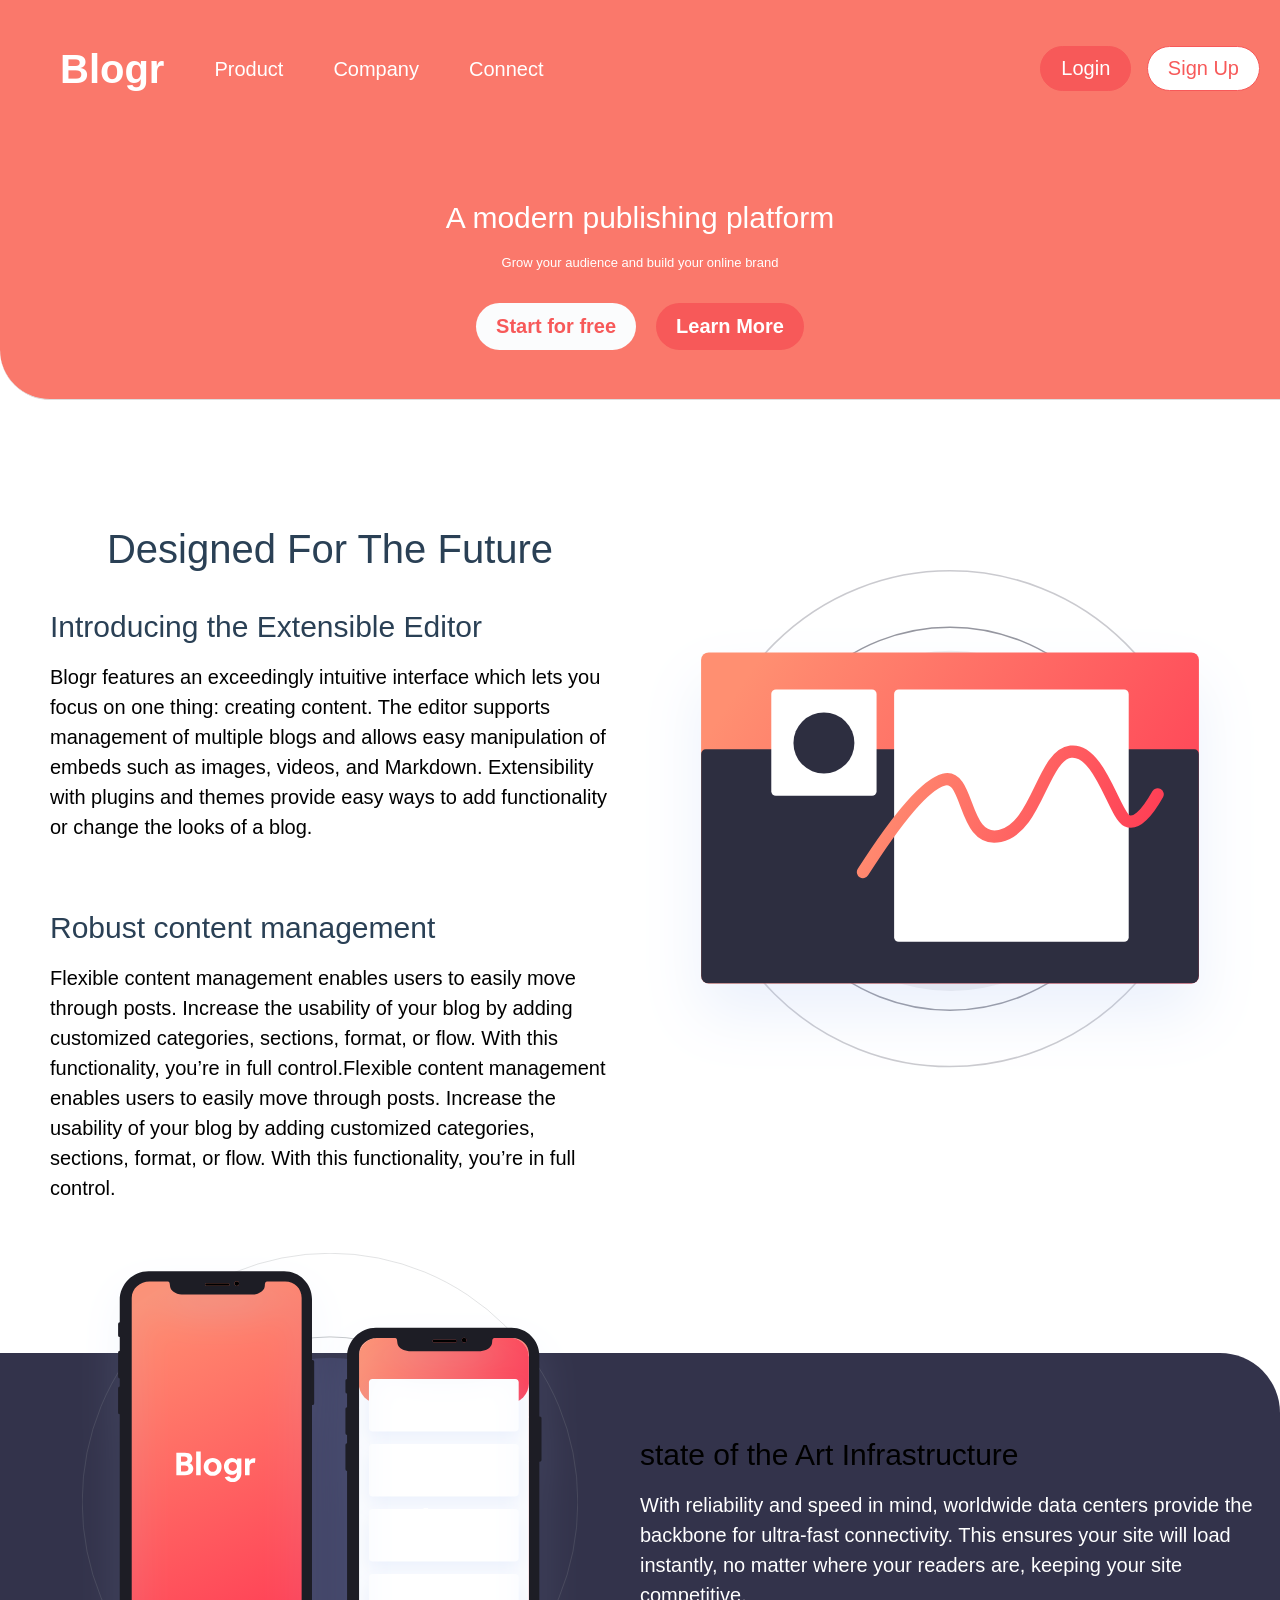
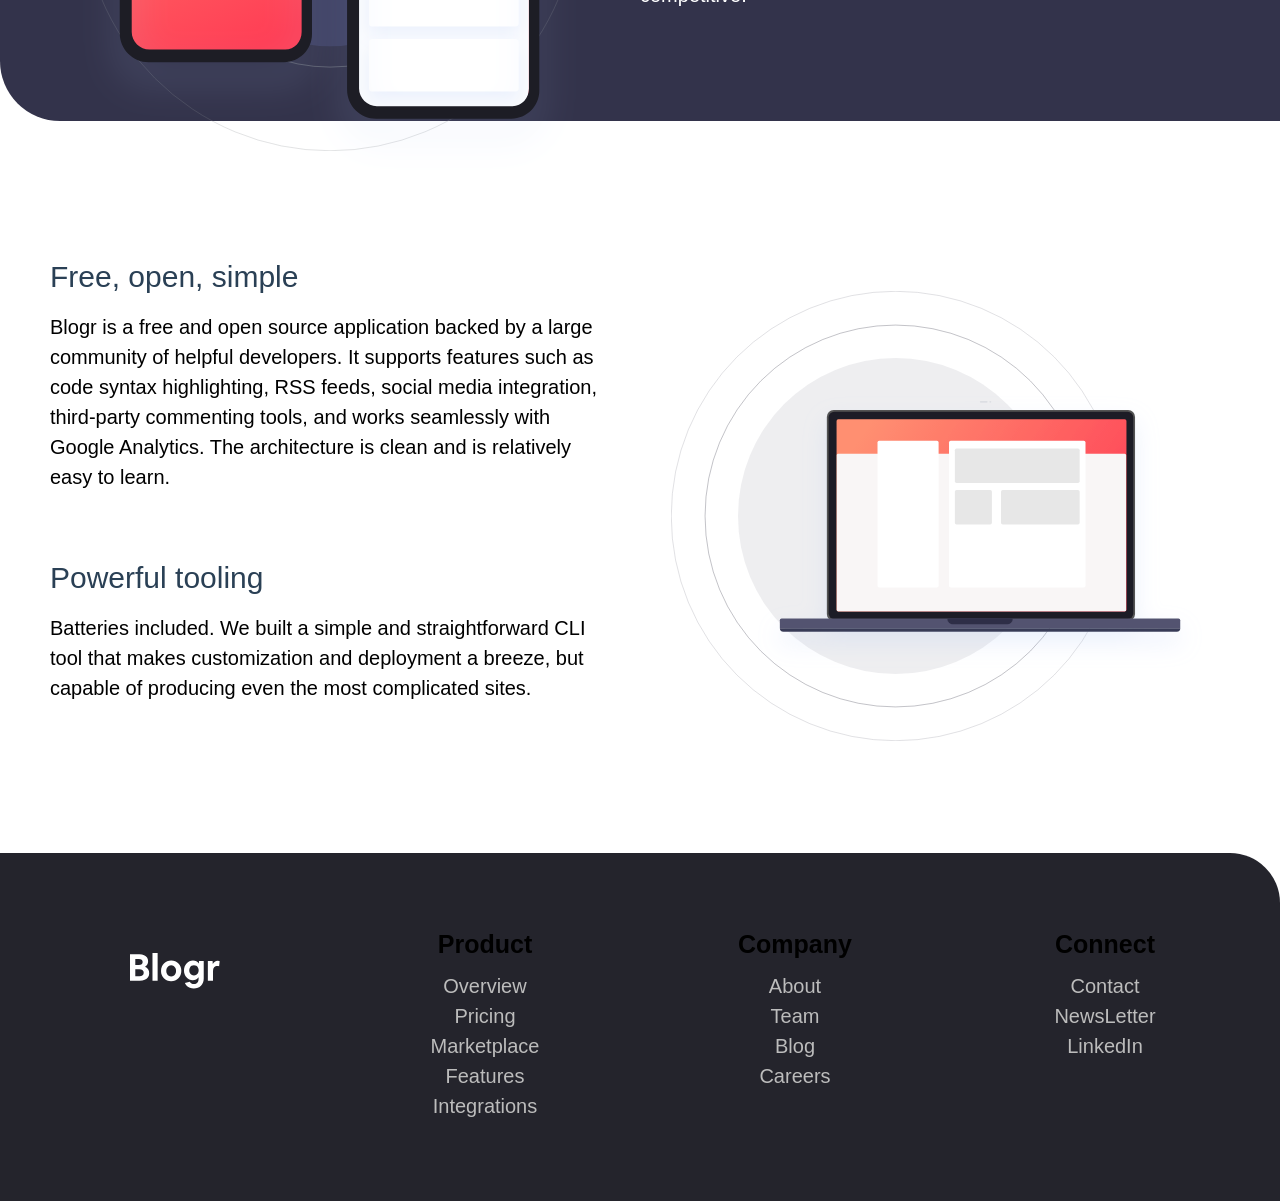
<file: index.html>
<!doctype html>
<html lang="en">
<head>
    <meta charset="UTF-8">
    <meta name="viewport"
          content="width=device-width, user-scalable=no, initial-scale=1.0, maximum-scale=1.0, minimum-scale=1.0">
    <meta http-equiv="X-UA-Compatible" content="ie=edge">
    <link rel="stylesheet" href="CSS/style.css">
    <link rel="stylesheet" href="CSS/normalize.css">
    <title>blogr</title>
</head>
<body>
    <header class="header-background">
        <nav>
            <!-- <div class="hero-background">
                <img src="images/bg-pattern-intro-desktop.svg" alt="">
             </div> -->
 
           <ul class="header-links">

             <ul class="dropdowns">

            <div class="header-title">
               <h1>Blogr</h1>
             </div>
           <li class="dropdown">
             <a href="#">Product</a>
             <ul class="dropdown-content">
               <li><a href="#">Overview</a></li>
               <li><a href="#">Pricing</a></li>
               <li><a href="#">Marketplace</a></li>
               <li><a href="#">Features</a></li>
               <li><a href="#">Integrations</a></li>
             </ul> 
           </li>
             <li class="dropdown">
               <a href="#">Company</a>
               <ul class="dropdown-content">
                 <li><a href="#">About</a></li>
                 <li><a href="#">Team</a></li>
                 <li><a href="#">Blog</a></li>
                 <li><a href="#">Careers</a></li>
               </ul>
             </li>
           <li class="dropdown">
             <a href="#">Connect</a>
             <ul class="dropdown-content">
               <li><a href="#">Contact</a></li>
               <li><a href="#">Newsletter</a></li>
               <li><a href="#">LinkedIn</a></li>
             </ul>
           </li>
         </ul>
         
           <div class="login-signup">
             <button class="login-btn">Login</button>
             <button class="signup-btn">Sign Up</button>
           </div>
       </ul>
    
         <div class="hero">
           <h2>A modern publishing platform</h2>
           <p>Grow your audience and build your online brand</p>
           <div class="start-btn">
             <button class="first-child">Start for free</button>
             <button class="last-child">Learn More</button>
           </div>
         </div>
         </nav>
       </header>
<section class="block ">
    <div class="container grid grid--1x2">
        <div class="image">
            <img src="images/illustration-editor-mobile.svg" alt="">
        </div>
        <div class="media reordered">
            <h1 class="h1">Designed For The Future</h1>

            <div class="media__title">
                <h2>Introducing the Extensible Editor</h2>
            </div>
            <div class="media__body">
                <p>Blogr features an exceedingly intuitive interface which lets you focus on one thing: creating content. The editor supports management of multiple blogs and allows easy manipulation of embeds such as images, videos, and Markdown. Extensibility with plugins and themes provide easy ways to add functionality or change the looks of a blog.</p>
            </div>
            <div class="media__title">
                <h2>Robust content management </h2>
            </div>
            <div class="media__body">
                <p>Flexible content management enables users to easily move through posts. Increase the usability of your blog by adding customized categories, sections, format, or flow. With this functionality, you’re in full control.Flexible content management enables users to easily move through posts. Increase the usability of your blog by adding customized categories, sections, format, or flow. With this functionality, you’re in full control.</p>
            </div>
        </div>
    </div>
</section>
<section class="block block--curved block--dark second--block">
    <div class="container grid grid--1x2">
        <div class="image--block">
            <div class="image--pattern">
                <img class="img-pattern" src="images/bg-pattern-circles.svg">
            </div>
            <div class="image-phone">
                <img src="images/illustration-phones.svg" alt="">
            </div>
        </div>
        <div class="media">
            <div class="second--media__title">
                <h2>state of the Art Infrastructure</h2>
            </div>
            <div class="media__body">
                <p>With reliability and speed in mind, worldwide data centers provide the backbone for ultra-fast connectivity. This ensures your site will load instantly, no matter where your readers are, keeping your site competitive.</p>
            </div>
        </div>
    </div>
</section>
<section class="block block--third">
    <div class="container grid grid--1x2">
        <div class="image third-image">
            <img src="images/illustration-laptop-desktop.svg" alt="">
        </div>
        <div class="media reordered">
            <div class="media__title">
                <h2>Free, open, simple</h2>
            </div>
            <div class="media__body">
                <p>Blogr is a free and open source application backed by a large community of helpful developers. It supports features such as code syntax highlighting, RSS feeds, social media integration, third-party commenting tools, and works seamlessly with Google Analytics. The architecture is clean and is relatively easy to learn.</p>
            </div>
            <div class="media__title">
                <h2>Powerful tooling</h2>
            </div>
            <div class="media__body">
                <p>Batteries included. We built a simple and straightforward CLI tool that makes customization and deployment a breeze, but capable of producing even the most complicated sites.</p>
            </div>
        </div>
    </div>
</section>

<section class="footer block block--black block--curved--single">
    <div class="footer--element">
    <footer class="grid grid--1x4 container">
            <img src="images/logo.svg" class="footer-logo" alt="">
            <div class="footer--items">
                <h3 class="footer--items--heading">Product</h3>
                <ul class="list">
                    <li class="list__item">Overview</li>
                    <li class="list__item">Pricing</li>
                    <li class="list__item">Marketplace</li>
                    <li class="list__item">Features</li>
                    <li class="list__item">Integrations</li>
                </ul>
            </div>
            <div class="footer--items">
                <h3 class="footer--items--heading">Company</h3>
                <ul class="list">
                    <li class="list__item">About</li>
                    <li class="list__item">Team</li>
                    <li class="list__item">Blog</li>
                    <li class="list__item">Careers</li>
                </ul>
            </div>
            <div class="footer--items">
                <h3 class="footer--items--heading">Connect</h3>
                <ul class="list">
                    <li class="list__item">Contact</li>
                    <li class="list__item">NewsLetter</li>
                    <li class="list__item">LinkedIn</li>
                </ul>
            </div>
    </footer>
    </div>
</section>
<script src="main.js"></script>
</body>
</html>
</file>
<file: CSS/style.css>
*, *::after, *::before {
  box-sizing: border-box;
}

html {
  font-size: 62.5%;
}

img {
  width: 100%;
}

body {
  font-family: Inter, Arial, Helvetica, sans-serif;
  font-size: 2rem;
  line-height: 1.5;
  color: var(--color-white);
}
a {
  color: #fff;
  text-decoration: none;
}

h1, h2, h3, h4, h5, h6 {
  font-family: "Ubuntu", sans-serif;
  font-weight: 400;
}

h1 {
  font-size: 2.5rem;
 
}

h2 {
  font-size: 2rem;
}

h3 {
  font-size: 1.75rem;
}

h4 {
  font-size: 1.5rem;
}

h5 {
  font-size: 1.25rem;
}

h6 {
  font-size: 1rem;
}

/* Header styles */
header {
padding: 20px;
border-bottom: 1px solid #ddd;
display: flex;
flex-direction: column;
align-items: center;
justify-content: space-between;
border-bottom-left-radius: 5rem;
position: relative;
overflow: hidden;
}
.header-background {
  background-color: rgb(250,120,107) ;
  background-image: url('C:/Users/yordi/Downloads/blogr/images/bg-pattern-intro-desktop.svg'); /* Adjust the path as needed */
  background-size: cover; 
  background-position: center; 
  background-repeat: no-repeat; /* Prevents the image from repeating */
  height: 400px; 
  width: 100%;
}

nav {
width: 100%;
display: flex;
flex-direction: column;
align-items: center;
}

.header-links {
display: flex;
align-items: center;
justify-content: space-between;
width: 100%;
list-style-type: none;
padding: 0;
margin: 0;
}

.header-title h1 {
margin-right: 20px;
}

.header-title h1{
margin-right: 50px;
color:#fff;
text-align: left;
font-weight: 600;
}

.dropdowns {
display: flex;
align-items: center;
list-style-type: none;
}

.dropdown {
position: relative;
margin-right: 50px;
}

.dropdown-content {
display: none;
position: absolute;
top: 100%;
left: 0;
background-color: #fff;
box-shadow: 0 4px 8px rgba(0, 0, 0, 0.1);
z-index: 1;
width: 200px;
list-style-type: none;

}

.dropdown:hover .dropdown-content {
display: block;
}

.dropdown-content a {
padding: 3px;
color: #333;
}

.dropdown-content a:hover {
font-weight: bold; /* Bold text on hover */
}
.login-signup button {
padding: 10px 20px;
margin-left: 10px;
cursor: pointer;
border-radius: 5rem;
}
.login-btn {
background-color: #f75959;/* Replace with your desired HSLA color */
color: #fff; /* Assuming this is your desired text color */
border: 1px solid #f75959; /* Replace with your desired HSLA color */
padding: 10px 20px; /* Adjust padding as needed */
cursor: pointer;
}
.signup-btn {
background-color: #fff;
color: #f75959; /* Assuming this is your desired text color */
border: 1px solid #f75959; /* Adding a border for contrast */
padding: 10px 20px; /* Adjust padding as needed */
cursor: pointer;
}
.login-btn:hover {
background-color: #fff;
color: #f75959;; /* Text color on hover */
}
.signup-btn:hover {
background-color: hsl(355, 100%, 74%);
color: #fff;/* Text color on hover */
}

/* Media queries for responsiveness */
@media screen and (max-width: 768px) {
.header-links {
    flex-direction: column;
    align-items: flex-start;
    margin-left: 0;
    margin-top: 10px;
}

.login-signup {
    margin-left: 0;
    margin-top: 10px;
}
}

.h1{
text-align: center;
color:#2A4055;
}
h1, h2, h3 {
  color: var(--color-white);
  margin-bottom: 1rem;
  line-height: 1.1;
}

h1 {
  font-size: 6rem;
}

h2 {
  font-size: 3rem;
  font-weight: 450;
  color: #2A4055;
  line-height: 1.7;
}

h3 {
  font-size: 2.8rem;
  font-weight: 600;
  line-height: 1.3;
}

p {
  margin-top: 0;
}

.container {
  max-width: 1240px;
  margin: 0 auto;
}

/* Button */
.btn {
  border: none;
  outline: none;
  padding: 1rem 1rem;
  border-radius: var(--border-radius);
  font-weight: 500;
  font-size: 1.8rem;
}

.btn-primary {
  color: var(--color-primary);
  background: linear-gradient(90deg, hsla(9, 94%, 70%, 1) 0%, hsla(354, 96%, 63%, 1) 100%, hsla(343, 93%, 69%, 1) 100%);
  border-radius: 5rem;
}

.btn-primary:hover {
  background: #FF7B86;
  color: #FFF;
  border-radius: 5rem;
}

.btn-secondary {
  color: var(--color-white);
  background: transparent;
  border: 1px solid var(--color-white); /* Fixed border definition */
}

.btn-secondary:hover {
  background: var(--color-white);
  color: var(--color-primary);
}

.block {
  padding: 5rem 0;
}

.block--dark {
  background: #33334B;
}
.block--curved {
  border-radius: 0 60px;
}
/* List */
.list {
  list-style: none;
  padding: 0;
  margin: 0;
}

/* Navigation */
.nav {
  display: flex;
  padding: 1rem;
}

.menu-btn .btn {
  padding: 1rem 3rem;
}

.grid {
  display: grid;
}

/* Media */
.media {
  text-align: center;
  margin: 0 3rem 4rem;
}

.media__body {
  margin-bottom: 6rem;
}

.media__title {
  margin: 3rem auto 0;
}

/* Hero Section Styles */
.hero-background {
  position: absolute;
  top: 0;
  left: 0;
  width: 100%;
  height: 100%;
  z-index: -1;
  overflow: hidden;
}
.hero {
  color: #fff;
  padding: 50px;
  text-align: center;
  position: relative;
}

.hero h2 {
  font-size: 3rem;
  /* margin-bottom: 20px; */
  color:#fff;
}

.hero p {
  font-size: 1.3rem;
  margin-bottom: 30px;
}

.start-btn {
  display: flex;
  justify-content: center;
  flex-wrap: wrap;
}

.start-btn button {
  padding: 12px 20px;
  margin: 0 10px;
  border: none;
  border-radius: 10rem;
  font-weight: bold;
  cursor: pointer;
}

.first-child {
  background-color: #fbfcfd;
  color: #f75959;
}
.first-child:hover {
  background-color: hsl(355, 100%, 74%);
  color: #fff;/* Text color on hover */
}
  

.last-child {
  background-color: #f75959;
  color: #fff;
}
.last-child:hover {
  background-color: #fff;
  color: hsl(355, 100%, 74%);/* Text color on hover */
}


/* Media queries for responsiveness */
@media screen and (max-width: 768px) {
  .hero {
    padding: 20px; /* Reduce padding for smaller screens */
  }

  .hero h2 {
    font-size: 2rem; /* Reduce font size for smaller screens */
  }

  .hero p {
    font-size: 1rem; /* Reduce font size for smaller screens */
    margin-bottom: 20px; /* Reduce margin for smaller screens */
  }

  .start-btn {
    flex-direction: column; /* Stack buttons vertically on smaller screens */
    gap: 1rem; /* Space between stacked buttons */
  }
  
  .start-btn button {
    padding: 10px 20px; /* Adjust padding for smaller screens */
    font-size: 1.2rem; /* Adjust font size for buttons */
  }
}
@media screen and (min-width: 768px) {
  .grid--1x2 {
      grid-template-columns: repeat(2, 1fr);
  }

  .media {
      text-align: left;
      max-width: fit-content;
      margin-top: 5rem;
  }

  .reordered {
      order: -1;
  }
  .image img{
      margin-top: 120px;
  }
}
.second .container {
  position: relative;
}

.second .container .image {
  position: absolute;
}

.second--block {
  padding: 0;
}

.image--block {
  position: relative;
  width: 80%;
  margin: 100px auto;

}

.image--pattern {
  position: absolute;
  top: -200px;
  overflow: hidden;
}


.image-phone {
  position: absolute;
  top: -200px;
  z-index: 1;
}

.second--block .media {
  margin-top: calc(15vw * 2);
}

.second--block .media__body {
  color: white;
}

.second--media__title h2{
  color: var(--color-heading);
}

@media screen and (min-width: 768px) {
  .second--block .media {
      margin: 4vw auto;
  }

  h2 {
      margin-bottom: 1rem;
  }
}

.third-image {
  width: 90%;
  margin: 0 auto;
}

.footer-logo {
  width: 90px;
}

.block--black {
  background: #24242C;
}

.block--curved--single {
  border-radius: 0 50px 0 0;
}

.footer {
  text-align: center;
}

.footer .list__item {
  color: #bcbcbc;
}

.footer--items--heading {
  color: var(--color-heading);
  font-size: 2.5rem;
}

.footer--items {
  margin-bottom: 3rem;
}

.footer-logo {
  margin: 0 auto;
}

@media screen and (min-width: 768px) {
  .grid--1x4 {
      grid-template-columns: repeat(4, 1fr);
  }

  .footer-logo {
      margin-top: 5rem;
  }
}
</file>
